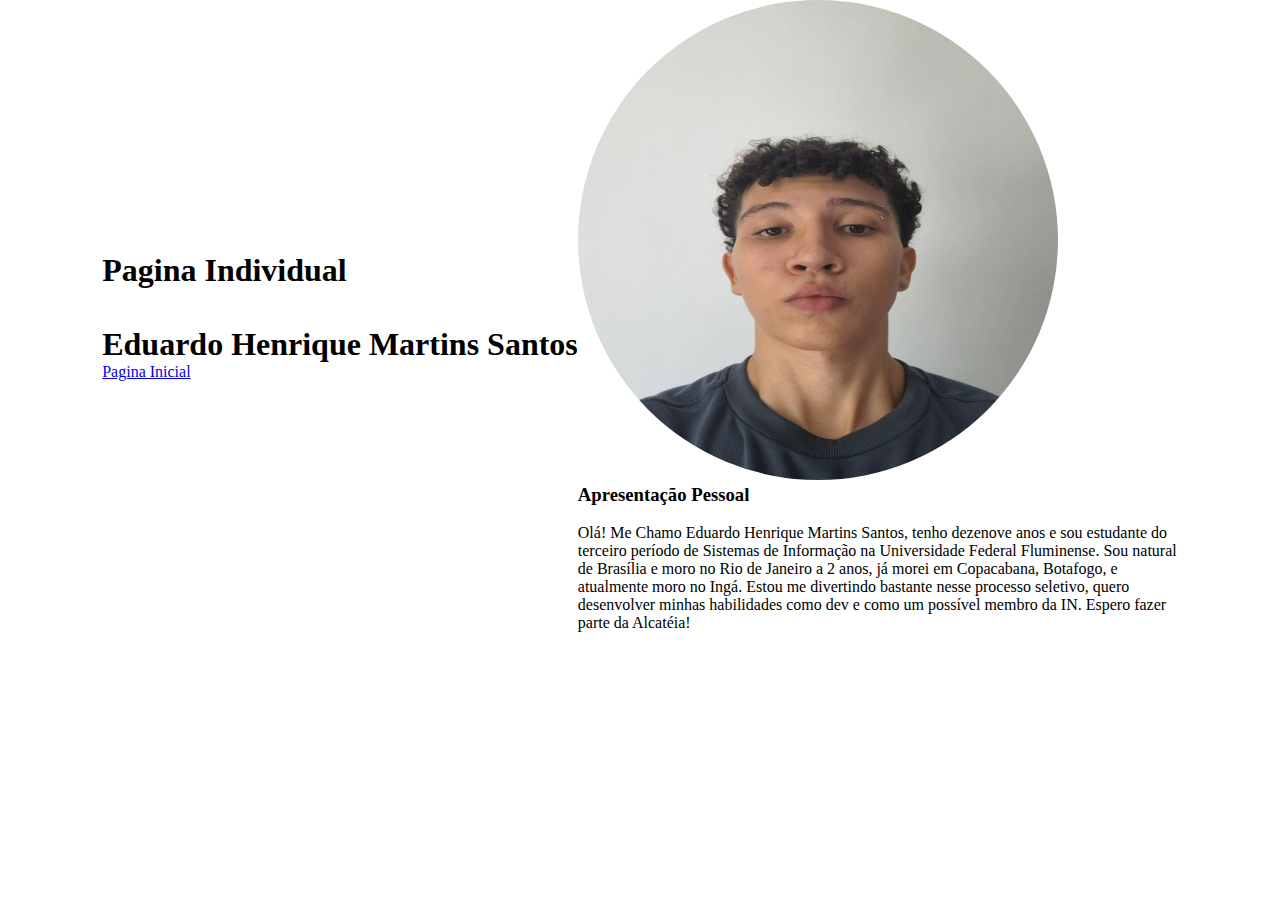
<file: index.html>
<!DOCTYPE html>
<html lang="en">
<head>
    <meta charset="UTF-8">
    <meta name="viewport" content="width=device-width, initial-scale=1.0">
    <title>Pagina Eduardo</title>
    <link href="style.css" rel="stylesheet">
</head>     


<body>
    <header>
        <div id ="hi1"><h1>Pagina Individual<br><br>Eduardo Henrique Martins Santos</h1></div>
        <div id="hi2"><a href="home.html">Pagina Inicial</a></div>
    </header>

    <div class="apresentacao">
        <div><img src="/assets/WhatsApp Image 2026-01-28 at 15.01.15.jpeg"></div>       
        <div style="max-width: 75ch;">
            <h3>Apresentação Pessoal</h3><br>
            <p>
                Olá! Me Chamo Eduardo Henrique Martins Santos, tenho dezenove anos e sou estudante do terceiro período de Sistemas de Informação na Universidade Federal Fluminense. 
                Sou natural de Brasília e moro no Rio de Janeiro a 2 anos, já morei em Copacabana, Botafogo, e atualmente moro no Ingá. Estou me divertindo bastante nesse processo seletivo, quero desenvolver minhas habilidades como dev e como um possível membro da IN. Espero fazer parte da Alcatéia!
            </p>
        </div>        
    </div>

    <div class="listas">

    </div>

    <div class="feedback">

    </div>

    <footer>

    </footer>
</body>
</file>
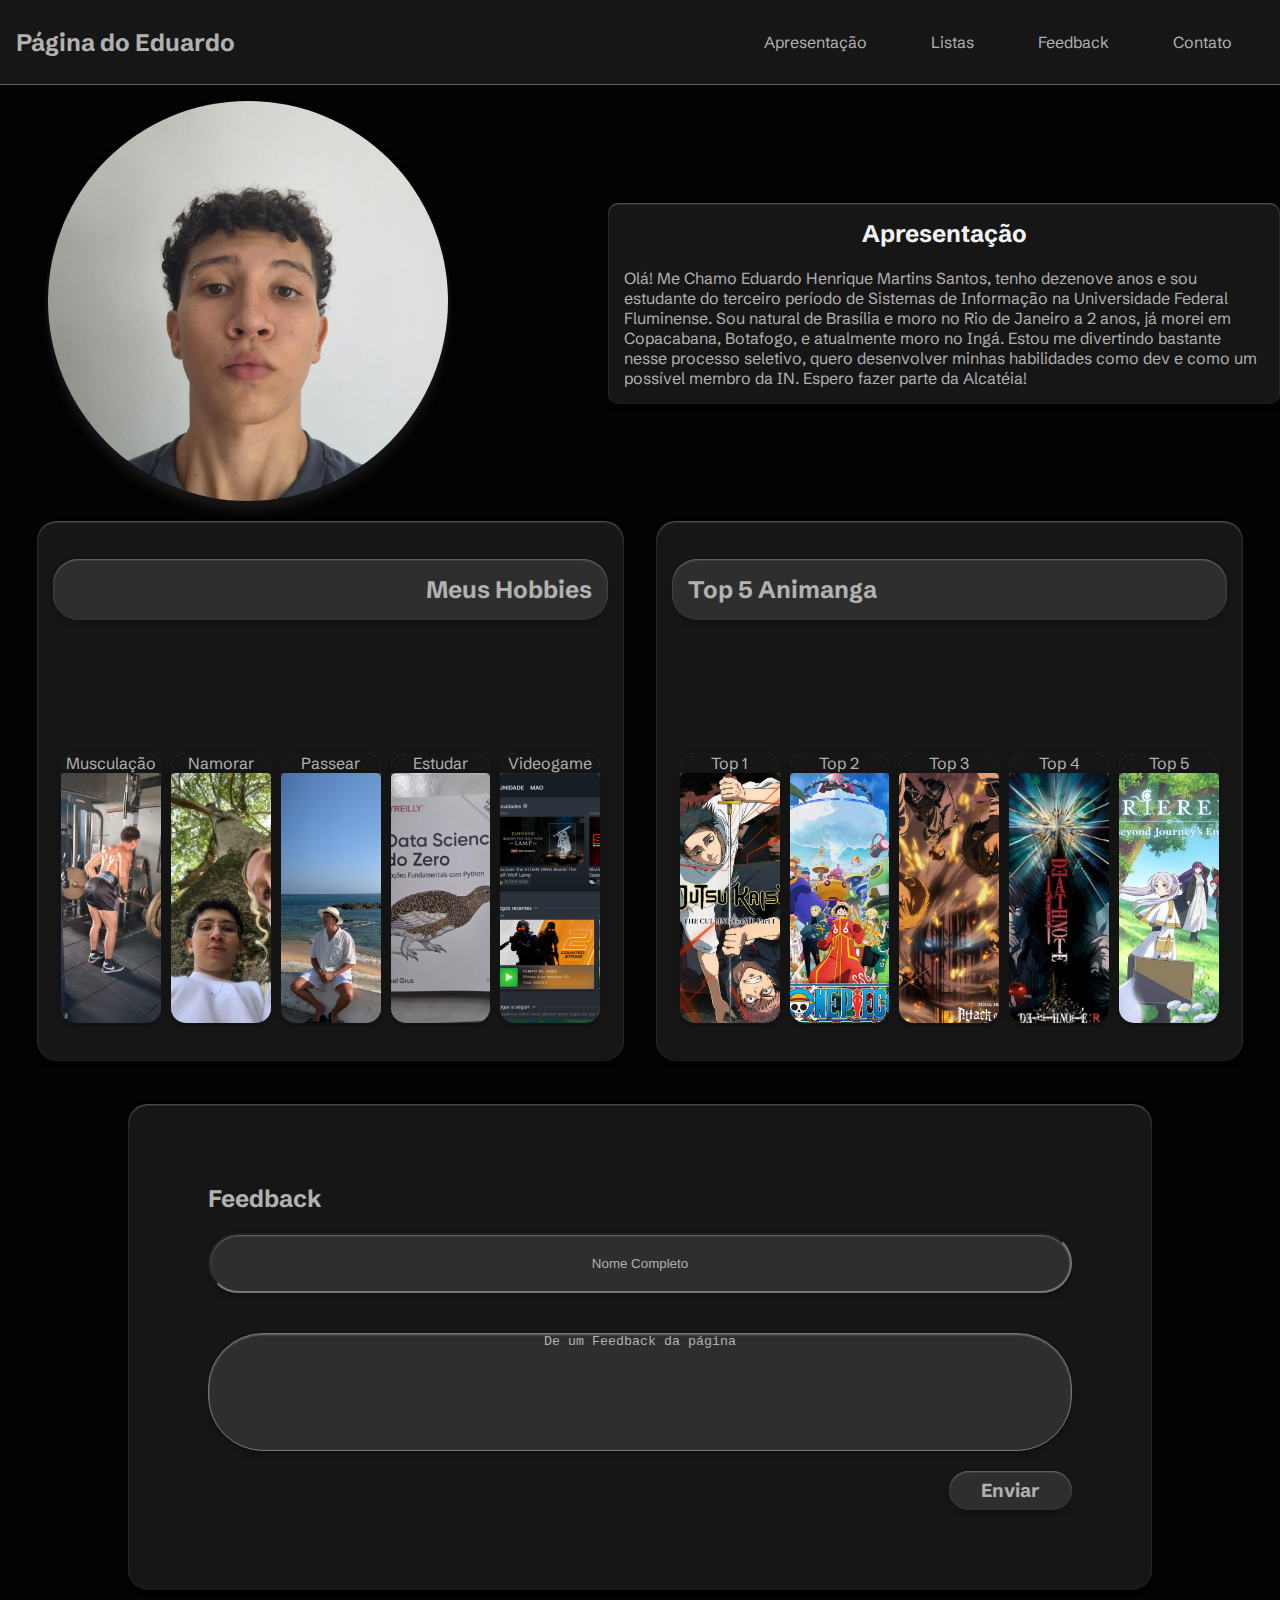
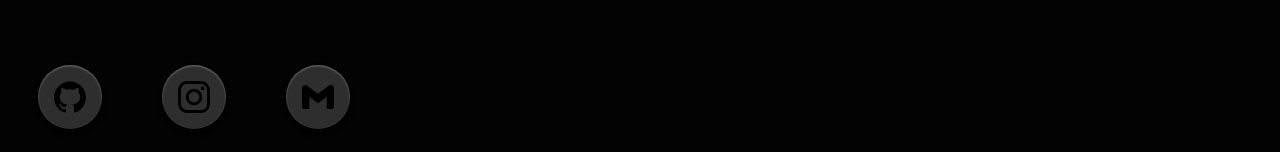
<file: pagina_individual/index.html>
<!DOCTYPE html>
<html lang="en">
<head>
    <meta charset="UTF-8">
    <meta name="viewport" content="width=device-width, initial-scale=1.0">
    <title>Document</title>
    <link rel="preconnect" href="https://fonts.googleapis.com">
    <link rel="preconnect" href="https://fonts.gstatic.com" crossorigin>
    <link href="https://fonts.googleapis.com/css2?family=SN+Pro:ital,wght@0,200..900;1,200..900&family=Schibsted+Grotesk:ital,wght@0,400..900;1,400..900&display=swap" rel="stylesheet">
</head>
<link href="style.css" rel="stylesheet">
<link href="cores.css" rel="stylesheet">

<body>
    <nav>
    <input style="display: none;" type="checkbox" id="toggle">
   
        <div class="anchor-container">
            
            <div class="title"><h2>Página do Eduardo</h2></div>

             <label for="toggle" class="abrir">
                <svg xmlns="http://www.w3.org/2000/svg" height="40px" viewBox="0 -960 960 960" width="40px" fill="#c9c9c9"><path d="M165.13-254.62q-10.68 0-17.9-7.26-7.23-7.26-7.23-18t7.23-17.86q7.22-7.13 17.9-7.13h629.74q10.68 0 17.9 7.26 7.23 7.26 7.23 18t-7.23 17.87q-7.22 7.12-17.9 7.12H165.13Zm0-200.25q-10.68 0-17.9-7.27-7.23-7.26-7.23-17.99 0-10.74 7.23-17.87 7.22-7.13 17.9-7.13h629.74q10.68 0 17.9 7.27 7.23 7.26 7.23 17.99 0 10.74-7.23 17.87-7.22 7.13-17.9 7.13H165.13Zm0-200.26q-10.68 0-17.9-7.26-7.23-7.26-7.23-18t7.23-17.87q7.22-7.12 17.9-7.12h629.74q10.68 0 17.9 7.26 7.23 7.26 7.23 18t-7.23 17.86q-7.22 7.13-17.9 7.13H165.13Z"/></svg>
            </label>

            <label for="toggle" class="fechar">
                <svg xmlns="http://www.w3.org/2000/svg" height="40px" viewBox="0 -960 960 960" width="40px" fill="#c9c9c9"><path d="m480-444.62-209.69 209.7q-7.23 7.23-17.5 7.42-10.27.19-17.89-7.42-7.61-7.62-7.61-17.7 0-10.07 7.61-17.69L444.62-480l-209.7-209.69q-7.23-7.23-7.42-17.5-.19-10.27 7.42-17.89 7.62-7.61 17.7-7.61 10.07 0 17.69 7.61L480-515.38l209.69-209.7q7.23-7.23 17.5-7.42 10.27-.19 17.89 7.42 7.61 7.62 7.61 17.7 0 10.07-7.61 17.69L515.38-480l209.7 209.69q7.23 7.23 7.42 17.5.19 10.27-7.42 17.89-7.62 7.61-17.7 7.61-10.07 0-17.69-7.61L480-444.62Z"/></svg>
            </label>
        
            <div class="menu">
                <a href="#apresentacao" class="link">Apresentação</a>
                <a href="#listas" class="link">Listas</a>
                <a href="#feedback" class="link">Feedback</a>
                <a href="#footer" class="link">Contato</a>
            </div>
        </div>
    </nav>

    <section class="apresentacao" id="apresentacao">
        <div>
            <img src="/assets/eu.jpeg">
        </div>
        <div class="ola">
            <h2>Apresentação</h2><br>
            <p>Olá! Me Chamo Eduardo Henrique Martins Santos, tenho dezenove anos e sou estudante do terceiro período de Sistemas de Informação na Universidade Federal Fluminense. 
            Sou natural de Brasília e moro no Rio de Janeiro a 2 anos, já morei em Copacabana, Botafogo, e atualmente moro no Ingá. Estou me divertindo bastante nesse processo seletivo, quero desenvolver minhas habilidades como dev e como um possível membro da IN. Espero fazer parte da Alcatéia!</p>
        </div>
    </section>

    <div class="container" id="listas">
        <div class="c1">
            <h2>Meus Hobbies</h2>
            <div class="item"><p>Musculação</p>
                <img src="/assets/WhatsApp Image 2026-01-30 at 12.20.10.jpeg">
            </div>
            <div class="item"><p>Namorar</p>
                <img src="/assets/WhatsApp Image 2026-01-30 at 12.29.34.jpeg" alt="">
            </div>
            <div class="item">
                <p>Passear</p>
                <img src="/assets/WhatsApp Image 2026-01-30 at 12.26.23.jpeg" alt="">
            </div>
            <div class="item">
                <p>Estudar</p>
                <img src="/assets/estudar.jpeg" alt="">
            </div>
            <div class="item">
                <p>Videogame</p>
                <img src="/assets/Captura de tela 2026-01-30 124302.png" alt="">
            </div>
        </div>
        <div class="c2">
            <h2>Top 5 Animanga</h2>
            <div class="item"><p>Top 1</p>
                <img src="/assets/Captura de tela 2026-01-29 221458.png">
            </div>
            <div class="item"><p>Top 2</p>
                <img src="/assets/Captura de tela 2026-01-29 233530.png">
            </div>
            <div class="item"><p>Top 3 </p>
                <img src="/assets/Captura de tela 2026-01-29 234244.png">
            </div>
            <div class="item"><p>Top 4</p>
                <img src="/assets/Captura de tela 2026-01-29 233940.png">
            </div>
            <div class="item"><p>Top 5</p>
                <img src="/assets/Captura de tela 2026-01-29 233825.png">
            </div>

        </div>
    </div>
    
    <div class="feedback" id="feedback">
        <form>
            <h2>Feedback</h2><br>
            <input placeholder="Nome Completo" type="password" name="Nome"> <br><br>
            <textarea placeholder="De um Feedback da página" ></textarea><br>
            <h3 class="enviar">Enviar</h3>
        </form>
    </div>

    <div class="footer" id="footer">
        <a rede-social="GitHub" style="--cor-rede: rgb(8, 8, 65);" href="https://github.com/Kikes1202">
            <svg role="img" viewBox="0 0 24 24" xmlns="http://www.w3.org/2000/svg"><title>GitHub</title><path d="M12 .297c-6.63 0-12 5.373-12 12 0 5.303 3.438 9.8 8.205 11.385.6.113.82-.258.82-.577 0-.285-.01-1.04-.015-2.04-3.338.724-4.042-1.61-4.042-1.61C4.422 18.07 3.633 17.7 3.633 17.7c-1.087-.744.084-.729.084-.729 1.205.084 1.838 1.236 1.838 1.236 1.07 1.835 2.809 1.305 3.495.998.108-.776.417-1.305.76-1.605-2.665-.3-5.466-1.332-5.466-5.93 0-1.31.465-2.38 1.235-3.22-.135-.303-.54-1.523.105-3.176 0 0 1.005-.322 3.3 1.23.96-.267 1.98-.399 3-.405 1.02.006 2.04.138 3 .405 2.28-1.552 3.285-1.23 3.285-1.23.645 1.653.24 2.873.12 3.176.765.84 1.23 1.91 1.23 3.22 0 4.61-2.805 5.625-5.475 5.92.42.36.81 1.096.81 2.22 0 1.606-.015 2.896-.015 3.286 0 .315.21.69.825.57C20.565 22.092 24 17.592 24 12.297c0-6.627-5.373-12-12-12"/></svg>
        </a><br>
        <a rede-social="Instagram" style="--cor-rede: #ff489b;" href="https://www.instagram.com/kike._santoss/">
            <svg role="img" viewBox="0 0 24 24" xmlns="http://www.w3.org/2000/svg"><title>Instagram</title><path d="M7.0301.084c-1.2768.0602-2.1487.264-2.911.5634-.7888.3075-1.4575.72-2.1228 1.3877-.6652.6677-1.075 1.3368-1.3802 2.127-.2954.7638-.4956 1.6365-.552 2.914-.0564 1.2775-.0689 1.6882-.0626 4.947.0062 3.2586.0206 3.6671.0825 4.9473.061 1.2765.264 2.1482.5635 2.9107.308.7889.72 1.4573 1.388 2.1228.6679.6655 1.3365 1.0743 2.1285 1.38.7632.295 1.6361.4961 2.9134.552 1.2773.056 1.6884.069 4.9462.0627 3.2578-.0062 3.668-.0207 4.9478-.0814 1.28-.0607 2.147-.2652 2.9098-.5633.7889-.3086 1.4578-.72 2.1228-1.3881.665-.6682 1.0745-1.3378 1.3795-2.1284.2957-.7632.4966-1.636.552-2.9124.056-1.2809.0692-1.6898.063-4.948-.0063-3.2583-.021-3.6668-.0817-4.9465-.0607-1.2797-.264-2.1487-.5633-2.9117-.3084-.7889-.72-1.4568-1.3876-2.1228C21.2982 1.33 20.628.9208 19.8378.6165 19.074.321 18.2017.1197 16.9244.0645 15.6471.0093 15.236-.005 11.977.0014 8.718.0076 8.31.0215 7.0301.0839m.1402 21.6932c-1.17-.0509-1.8053-.2453-2.2287-.408-.5606-.216-.96-.4771-1.3819-.895-.422-.4178-.6811-.8186-.9-1.378-.1644-.4234-.3624-1.058-.4171-2.228-.0595-1.2645-.072-1.6442-.079-4.848-.007-3.2037.0053-3.583.0607-4.848.05-1.169.2456-1.805.408-2.2282.216-.5613.4762-.96.895-1.3816.4188-.4217.8184-.6814 1.3783-.9003.423-.1651 1.0575-.3614 2.227-.4171 1.2655-.06 1.6447-.072 4.848-.079 3.2033-.007 3.5835.005 4.8495.0608 1.169.0508 1.8053.2445 2.228.408.5608.216.96.4754 1.3816.895.4217.4194.6816.8176.9005 1.3787.1653.4217.3617 1.056.4169 2.2263.0602 1.2655.0739 1.645.0796 4.848.0058 3.203-.0055 3.5834-.061 4.848-.051 1.17-.245 1.8055-.408 2.2294-.216.5604-.4763.96-.8954 1.3814-.419.4215-.8181.6811-1.3783.9-.4224.1649-1.0577.3617-2.2262.4174-1.2656.0595-1.6448.072-4.8493.079-3.2045.007-3.5825-.006-4.848-.0608M16.953 5.5864A1.44 1.44 0 1 0 18.39 4.144a1.44 1.44 0 0 0-1.437 1.4424M5.8385 12.012c.0067 3.4032 2.7706 6.1557 6.173 6.1493 3.4026-.0065 6.157-2.7701 6.1506-6.1733-.0065-3.4032-2.771-6.1565-6.174-6.1498-3.403.0067-6.156 2.771-6.1496 6.1738M8 12.0077a4 4 0 1 1 4.008 3.9921A3.9996 3.9996 0 0 1 8 12.0077"/></svg>
        </a><br>
        <a rede-social="Gmail" style="--cor-rede: rgb(168, 31, 31);" href="https://gmail.com/">
            <svg role="img" viewBox="0 0 24 24" xmlns="http://www.w3.org/2000/svg"><title>Gmail</title><path d="M24 5.457v13.909c0 .904-.732 1.636-1.636 1.636h-3.819V11.73L12 16.64l-6.545-4.91v9.273H1.636A1.636 1.636 0 0 1 0 19.366V5.457c0-2.023 2.309-3.178 3.927-1.964L5.455 4.64 12 9.548l6.545-4.91 1.528-1.145C21.69 2.28 24 3.434 24 5.457z"/></svg>
        </a><br>
    </div>

</body>
</html>
</file>
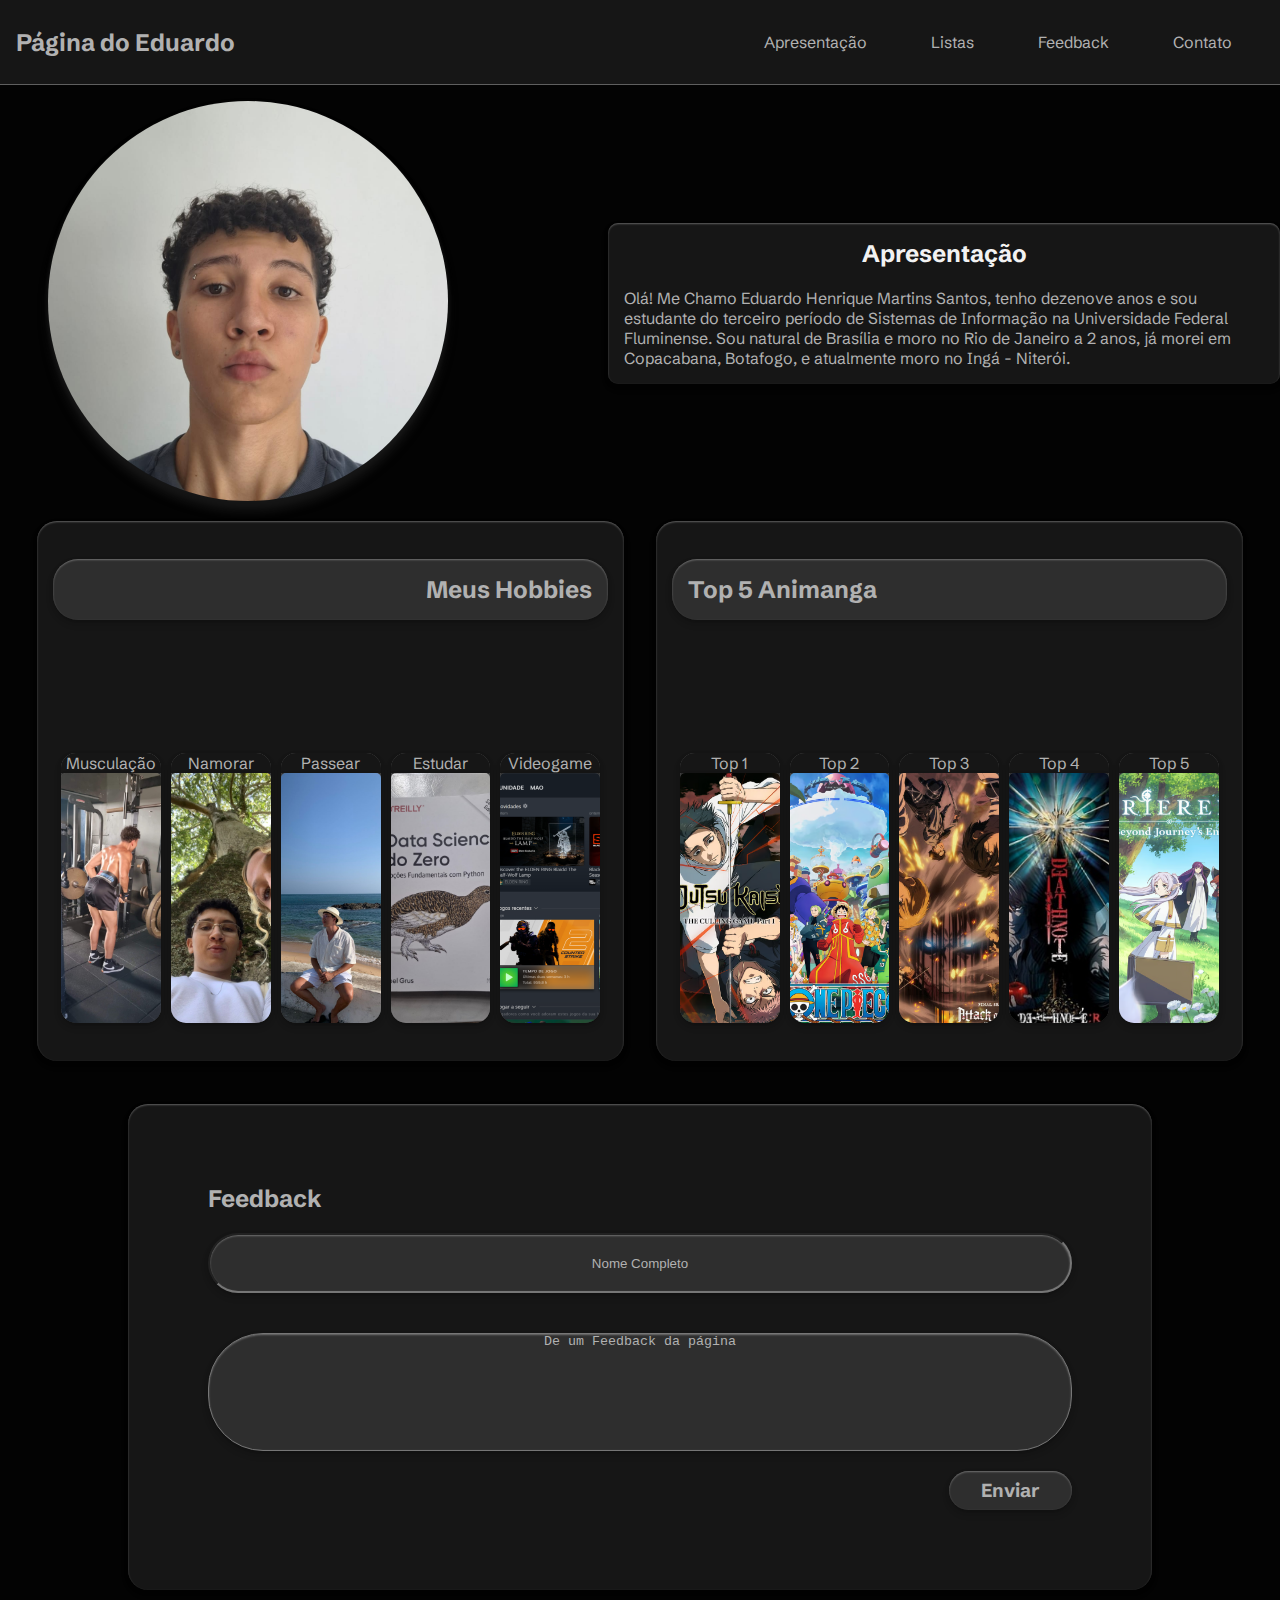
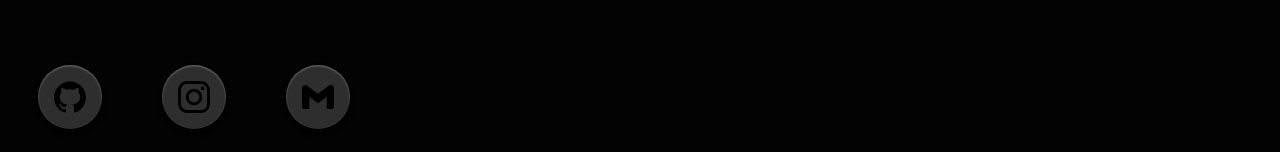
<file: teste flex/index.html>
<!DOCTYPE html>
<html lang="en">
<head>
    <meta charset="UTF-8">
    <meta name="viewport" content="width=device-width, initial-scale=1.0">
    <title>Document</title>
    <link rel="preconnect" href="https://fonts.googleapis.com">
    <link rel="preconnect" href="https://fonts.gstatic.com" crossorigin>
    <link href="https://fonts.googleapis.com/css2?family=SN+Pro:ital,wght@0,200..900;1,200..900&family=Schibsted+Grotesk:ital,wght@0,400..900;1,400..900&display=swap" rel="stylesheet">
</head>
<link href="style.css" rel="stylesheet">
<link href="cores.css" rel="stylesheet">

<body>
    <nav>
    <input style="display: none;" type="checkbox" id="toggle">
   
        <div class="anchor-container">
            
            <div class="title"><h2>Página do Eduardo</h2></div>

             <label for="toggle" class="abrir">
                <svg xmlns="http://www.w3.org/2000/svg" height="40px" viewBox="0 -960 960 960" width="40px" fill="#c9c9c9"><path d="M165.13-254.62q-10.68 0-17.9-7.26-7.23-7.26-7.23-18t7.23-17.86q7.22-7.13 17.9-7.13h629.74q10.68 0 17.9 7.26 7.23 7.26 7.23 18t-7.23 17.87q-7.22 7.12-17.9 7.12H165.13Zm0-200.25q-10.68 0-17.9-7.27-7.23-7.26-7.23-17.99 0-10.74 7.23-17.87 7.22-7.13 17.9-7.13h629.74q10.68 0 17.9 7.27 7.23 7.26 7.23 17.99 0 10.74-7.23 17.87-7.22 7.13-17.9 7.13H165.13Zm0-200.26q-10.68 0-17.9-7.26-7.23-7.26-7.23-18t7.23-17.87q7.22-7.12 17.9-7.12h629.74q10.68 0 17.9 7.26 7.23 7.26 7.23 18t-7.23 17.86q-7.22 7.13-17.9 7.13H165.13Z"/></svg>
            </label>

            <label for="toggle" class="fechar">
                <svg xmlns="http://www.w3.org/2000/svg" height="40px" viewBox="0 -960 960 960" width="40px" fill="#c9c9c9"><path d="m480-444.62-209.69 209.7q-7.23 7.23-17.5 7.42-10.27.19-17.89-7.42-7.61-7.62-7.61-17.7 0-10.07 7.61-17.69L444.62-480l-209.7-209.69q-7.23-7.23-7.42-17.5-.19-10.27 7.42-17.89 7.62-7.61 17.7-7.61 10.07 0 17.69 7.61L480-515.38l209.69-209.7q7.23-7.23 17.5-7.42 10.27-.19 17.89 7.42 7.61 7.62 7.61 17.7 0 10.07-7.61 17.69L515.38-480l209.7 209.69q7.23 7.23 7.42 17.5.19 10.27-7.42 17.89-7.62 7.61-17.7 7.61-10.07 0-17.69-7.61L480-444.62Z"/></svg>
            </label>
        
            <div class="menu">
                <a class="link">Apresentação</a>
                <a class="link">Listas</a>
                <a class="link">Feedback</a>
                <a class="link">Contato</a>
            </div>
        </div>
    </nav>

    <section class="apresentacao">
        <div>
            <img src="/assets/eu.jpeg">
        </div>
        <div class="ola">
            <h2>Apresentação</h2><br>
            <p>Olá! Me Chamo Eduardo Henrique Martins Santos, tenho dezenove anos e sou estudante do terceiro período de Sistemas de Informação na Universidade Federal Fluminense. 
                Sou natural de Brasília e moro no Rio de Janeiro a 2 anos, já morei em Copacabana, Botafogo, e atualmente moro no Ingá - Niterói.</p>
        </div>
    </section>

    <div class="container">
        <div class="c1">
            <h2>Meus Hobbies</h2>
            <div class="item"><p>Musculação</p>
                <img src="/assets/WhatsApp Image 2026-01-30 at 12.20.10.jpeg">
            </div>
            <div class="item"><p>Namorar</p>
                <img src="/assets/WhatsApp Image 2026-01-30 at 12.29.34.jpeg" alt="">
            </div>
            <div class="item">
                <p>Passear</p>
                <img src="/assets/WhatsApp Image 2026-01-30 at 12.26.23.jpeg" alt="">
            </div>
            <div class="item">
                <p>Estudar</p>
                <img src="/assets/estudar.jpeg" alt="">
            </div>
            <div class="item">
                <p>Videogame</p>
                <img src="/assets/Captura de tela 2026-01-30 124302.png" alt="">
            </div>
        </div>
        <div class="c2">
            <h2>Top 5 Animanga</h2>
            <div class="item"><p>Top 1</p>
                <img src="/assets/Captura de tela 2026-01-29 221458.png">
            </div>
            <div class="item"><p>Top 2</p>
                <img src="/assets/Captura de tela 2026-01-29 233530.png">
            </div>
            <div class="item"><p>Top 3 </p>
                <img src="/assets/Captura de tela 2026-01-29 234244.png">
            </div>
            <div class="item"><p>Top 4</p>
                <img src="/assets/Captura de tela 2026-01-29 233940.png">
            </div>
            <div class="item"><p>Top 5</p>
                <img src="/assets/Captura de tela 2026-01-29 233825.png">
            </div>

        </div>
    </div>
    
    <div class="feedback">
        <form>
            <h2>Feedback</h2><br>
            <input placeholder="Nome Completo" type="password" name="Nome"> <br><br>
            <textarea placeholder="De um Feedback da página" ></textarea><br>
            <h3 class="enviar">Enviar</h3>
        </form>
    </div>

    <div class="footer">
        <a rede-social="GitHub" style="--cor-rede: rgb(8, 8, 65);" href="https://github.com/Kikes1202">
            <svg role="img" viewBox="0 0 24 24" xmlns="http://www.w3.org/2000/svg"><title>GitHub</title><path d="M12 .297c-6.63 0-12 5.373-12 12 0 5.303 3.438 9.8 8.205 11.385.6.113.82-.258.82-.577 0-.285-.01-1.04-.015-2.04-3.338.724-4.042-1.61-4.042-1.61C4.422 18.07 3.633 17.7 3.633 17.7c-1.087-.744.084-.729.084-.729 1.205.084 1.838 1.236 1.838 1.236 1.07 1.835 2.809 1.305 3.495.998.108-.776.417-1.305.76-1.605-2.665-.3-5.466-1.332-5.466-5.93 0-1.31.465-2.38 1.235-3.22-.135-.303-.54-1.523.105-3.176 0 0 1.005-.322 3.3 1.23.96-.267 1.98-.399 3-.405 1.02.006 2.04.138 3 .405 2.28-1.552 3.285-1.23 3.285-1.23.645 1.653.24 2.873.12 3.176.765.84 1.23 1.91 1.23 3.22 0 4.61-2.805 5.625-5.475 5.92.42.36.81 1.096.81 2.22 0 1.606-.015 2.896-.015 3.286 0 .315.21.69.825.57C20.565 22.092 24 17.592 24 12.297c0-6.627-5.373-12-12-12"/></svg>
        </a><br>
        <a rede-social="Instagram" style="--cor-rede: #ff489b;" href="https://www.instagram.com/kike._santoss/">
            <svg role="img" viewBox="0 0 24 24" xmlns="http://www.w3.org/2000/svg"><title>Instagram</title><path d="M7.0301.084c-1.2768.0602-2.1487.264-2.911.5634-.7888.3075-1.4575.72-2.1228 1.3877-.6652.6677-1.075 1.3368-1.3802 2.127-.2954.7638-.4956 1.6365-.552 2.914-.0564 1.2775-.0689 1.6882-.0626 4.947.0062 3.2586.0206 3.6671.0825 4.9473.061 1.2765.264 2.1482.5635 2.9107.308.7889.72 1.4573 1.388 2.1228.6679.6655 1.3365 1.0743 2.1285 1.38.7632.295 1.6361.4961 2.9134.552 1.2773.056 1.6884.069 4.9462.0627 3.2578-.0062 3.668-.0207 4.9478-.0814 1.28-.0607 2.147-.2652 2.9098-.5633.7889-.3086 1.4578-.72 2.1228-1.3881.665-.6682 1.0745-1.3378 1.3795-2.1284.2957-.7632.4966-1.636.552-2.9124.056-1.2809.0692-1.6898.063-4.948-.0063-3.2583-.021-3.6668-.0817-4.9465-.0607-1.2797-.264-2.1487-.5633-2.9117-.3084-.7889-.72-1.4568-1.3876-2.1228C21.2982 1.33 20.628.9208 19.8378.6165 19.074.321 18.2017.1197 16.9244.0645 15.6471.0093 15.236-.005 11.977.0014 8.718.0076 8.31.0215 7.0301.0839m.1402 21.6932c-1.17-.0509-1.8053-.2453-2.2287-.408-.5606-.216-.96-.4771-1.3819-.895-.422-.4178-.6811-.8186-.9-1.378-.1644-.4234-.3624-1.058-.4171-2.228-.0595-1.2645-.072-1.6442-.079-4.848-.007-3.2037.0053-3.583.0607-4.848.05-1.169.2456-1.805.408-2.2282.216-.5613.4762-.96.895-1.3816.4188-.4217.8184-.6814 1.3783-.9003.423-.1651 1.0575-.3614 2.227-.4171 1.2655-.06 1.6447-.072 4.848-.079 3.2033-.007 3.5835.005 4.8495.0608 1.169.0508 1.8053.2445 2.228.408.5608.216.96.4754 1.3816.895.4217.4194.6816.8176.9005 1.3787.1653.4217.3617 1.056.4169 2.2263.0602 1.2655.0739 1.645.0796 4.848.0058 3.203-.0055 3.5834-.061 4.848-.051 1.17-.245 1.8055-.408 2.2294-.216.5604-.4763.96-.8954 1.3814-.419.4215-.8181.6811-1.3783.9-.4224.1649-1.0577.3617-2.2262.4174-1.2656.0595-1.6448.072-4.8493.079-3.2045.007-3.5825-.006-4.848-.0608M16.953 5.5864A1.44 1.44 0 1 0 18.39 4.144a1.44 1.44 0 0 0-1.437 1.4424M5.8385 12.012c.0067 3.4032 2.7706 6.1557 6.173 6.1493 3.4026-.0065 6.157-2.7701 6.1506-6.1733-.0065-3.4032-2.771-6.1565-6.174-6.1498-3.403.0067-6.156 2.771-6.1496 6.1738M8 12.0077a4 4 0 1 1 4.008 3.9921A3.9996 3.9996 0 0 1 8 12.0077"/></svg>
        </a><br>
        <a rede-social="Gmail" style="--cor-rede: rgb(168, 31, 31);" href="https://gmail.com/">
            <svg role="img" viewBox="0 0 24 24" xmlns="http://www.w3.org/2000/svg"><title>Gmail</title><path d="M24 5.457v13.909c0 .904-.732 1.636-1.636 1.636h-3.819V11.73L12 16.64l-6.545-4.91v9.273H1.636A1.636 1.636 0 0 1 0 19.366V5.457c0-2.023 2.309-3.178 3.927-1.964L5.455 4.64 12 9.548l6.545-4.91 1.528-1.145C21.69 2.28 24 3.434 24 5.457z"/></svg>
        </a><br>
    </div>

</body>
</html>
</file>
<file: style.css>
*{
    margin: 0;
    padding: 0;
    box-sizing: border-box;
}

body{
    display: flex;
    flex-wrap: nowrap;
    align-items: center;
    justify-content: center;
    
    
}

.apresentacao img{
    object-fit: fill;
    border-radius: 50%;
    width: 30em;
    height: 30em;
}

@media(max-width: 450px){
    body{
        display: flex;
        flex-wrap: wrap;
        flex-grow: 1;
        flex-direction: row;
        align-items: center;
        justify-content: center;
    }

    .apresentacao img{
    object-fit: fill;
    border-radius: 50%;
    width: 10em;
    height: 10em;
}
}
</file>
<file: pagina_individual/style.css>
:root{
    /*cores*/
    --primaria: ;
    --pf-escuro: oklch(14.958% 0.00002 271.152 / 0.66);
    --pf: oklch(0.2 0 264);
    --pf-claro: oklch(0.3 0 264);

    /*cores de texto */
    --texto: oklch(0.96 0 264);
    --texto-dim: oklch(0.76 0 264);
    
    /* Sombra */
    

    --sombra-m: inset 0 1px 2px #ffffff50, 0 2px 4px #00000030, 0 4px 8px #00000015;
}




::-webkit-scrollbar {
  width: 0;
  height: 0;
}

body {
    font-family: "Schibsted Grotesk", sans-serif;
    font-optical-sizing: auto;
    font-weight: 400; 
    font-style: normal;
    
}


@media(max-width: 800px){
    
    /*     nav{
        position: fixed;
        top:0;
        right:0;
        width: min(15rem,100%);
        height: auto;
        z-index: 10;
        border-left: solid 1px #ffffff19;
        display: flex;
        justify-content: space-between  ;
    } */
  
    *{
        margin: 0;
        padding: 0;
        box-sizing: border-box;
        overflow-x: hidden;
    }


    html, body {
  max-width: 100%;
  overflow-x: hidden;
}


    body{
    display: flex;
    flex-direction: column;
    height: auto;
    overflow-x: hidden;
    background-color: oklch(0.1 0 264); 
    }


    
nav{
    height: 5rem;
    width: auto;
    box-shadow: var(--sombra-m);
}

nav .fechar{
    display: none;
}

nav .abrir{
    padding-right: 1rem;
}

.titulo{
    font-size: 1rem;
    color: var(--texto-dim);
    margin-right: auto;
}


nav .title{
    padding-left: 1rem;
    color: var(--texto-dim);
    margin-right: auto;
}


#toggle{
    display: none;
}


nav .link, nav .fechar{
    display: none;
}

#toggle:checked ~ .anchor-container{
    align-items: flex-start;
}

#toggle:checked ~ .anchor-container .link{
    display: block;
}

#toggle:checked ~ .anchor-container .fechar{
    display: block;
}

#toggle:checked ~.anchor-container .abrir{
    display: none;
}



nav a{
    display: flex;
    text-decoration: none;
    color: var(--texto-dim);
    padding: 1em 2em;
}

nav .anchor-container{
    background-color: var(--pf);
    border: solid 1px #ffffff50;
    width: inherit;
    height: inherit;
    display: flex;
    justify-content: flex-start  ;
    align-items: center;
}

nav .menu{
    z-index: 10;
    position: absolute;
    top: 5rem;
    right: 0;
    width: 12rem;
    display: flex;
    flex-direction: column;
    background-color: var(--pf);
    border-left: solid 1px #ffffff50;

}




    .apresentacao{
    display: flex;
    flex-direction: column;
    flex-wrap: wrap;
    height: auto;
    align-items: center;
    justify-content: center;
    width: 100vw;
    padding: 1rem;
    gap: 1rem;
    

}

.apresentacao img{
    height: 20rem;
    width: 20rem;
    border-radius: 50%;
    object-fit: cover;
    flex-shrink: 0;
}

.apresentacao p{
    padding: 1rem;
}

.apresentacao h2{
    padding: 0.5rem;
}

.ola{
    text-align: center;
    color: var(--texto-dim);
    background-color: var(--pf);
    border-radius: 10px;
    box-shadow: var(--sombra-m);
}

.container{
    width: 100vw;
    height: auto;
    display: flex;
    flex-direction: column;
    gap: 1rem;
    padding: 1rem;
}

.c1, .c2{
    background-color: var(--pf);
    width: auto;
    height: auto;
    display: flex;
    flex-direction: row;
    justify-content: space-evenly;
    align-items: flex-start;
    flex-wrap: wrap;
    box-shadow: var(--sombra-m);
    border-radius: 20px;
    padding: 1rem;
    gap: 0.7rem;

}


.item{
    height: 12rem;
    width: 7rem;
    color: var(--texto-dim);
    text-align: center;
    overflow: hidden;
    border-radius: 15px ;

    
}

.c1 h2, .c2 h2{
    width: 100%;
    color: var(--texto-dim);
    padding: 1rem;

}

.item img{
    object-fit: cover;
    border-radius: 15px;
    width: 100%;
    height: 100%;
    overflow: hidden;
}


.feedback{
    height: auto;
    display: flex;
    flex-direction: column;
    align-items: center;
    justify-content: center;
    background-color: var(--pf);
    border-radius: 20px;
    box-shadow: var(--sombra-m);
    margin: 1rem;


}

.feedback form{
    display: flex;
    justify-content: center;
    flex-direction: column;
    padding: 2rem;
    width: 100%;
}

.feedback h2{
    color: var(--texto-dim);

}

::placeholder{
    color: var(--texto-dim);
}

.feedback input{
    width: 100%;
    height: 30%;
    background-color: var(--pf-claro);
    border-radius: 30px;
    box-shadow: var(--sombra-m);
    text-align: center;
    color: var(--texto);

}

.feedback textarea{
    width: 100%;
    height: 60%;
    background-color: var(--pf-claro);
    border-radius: 55px;
    box-shadow: var(--sombra-m);
    text-align: center;
    display: flex;
    justify-content: center;
    align-items: center;
    resize: none;
    color: var(--texto);

}

.feedback .enviar{
    align-self: flex-end;
    color: var(--texto-dim);
    background-color: var(--pf-claro);
    border-radius: 25px;
    padding-left: 2rem;
    padding-right: 2rem;
    padding-bottom: 0.5rem;
    padding-top: 0.5rem;
    box-shadow: var(--sombra-m);
    transition: 300ms ease;

}

.feedback .enviar:hover{
    transform: scale(1.1);
}


.footer{
    height: auto;
    display: flex;
    flex-direction: row;
    justify-content: flex-start;
    align-items: flex-start;
    gap: 30px;
    margin-left: 3vw;
    padding-top: 1.5rem;
    padding-bottom: calc(1.5rem + env(safe-area-inset-bottom));

}

.footer svg{
    height: 32px;
    display: block;
        
}

.footer a{
    box-shadow: var(--sombra-m);
    background-color: var(--pf-claro);
    border-radius: 50%;
    padding: 1em;
    flex-shrink: 0;
    display: grid;
    place-items: center;
    position: relative;


}

.footer a svg{
    height: 32px;
    display: block;
}

.footer a::before{
    content: attr(rede-social);
    position: absolute;
    background-color: var(--cor-rede);
    color: var(--texto-dim);
    border-radius: 100px;
    padding: 0.5em 1em;
    text-decoration: none;
    box-shadow: 0 5px 10px rgba(0,0,0,0.05);
    transform: translateY(-60px);
    opacity: 0;
    transition: 300ms ease;
}

.footer a:hover{
    background-color: var(--cor-rede); 
}

.footer a::after{
    content: '';
    position: absolute;
    height: 0;
    width: 0;
    border-top: 8px solid var(--cor-rede);
    border-right: 8px solid transparent;
    border-left: 8px solid transparent;
    transform: translateY(0px);
    opacity: 0;
}

.footer a:hover::before{
    transform: translateY(-65px);
    opacity:1;
}
.footer a:hover::after{
    transform: translateY(-42px);
    opacity: 1;
}    

    
}




@media (min-width: 801px) and (max-width: 1003px){
    
    *{
        margin: 0;
        padding: 0;
        box-sizing: border-box;
        overflow-x: hidden;
    }



body{
    display: flex;
    flex-direction: column;
    height: auto;
    overflow-x: hidden;
    background-color: oklch(0.1 0 264);
}


nav{
    height: 5rem;
    background-color: var(--pf);
    width: auto;
    border-bottom: var(--pf-claro) 1px solid;
    box-shadow: var(--sombra-m);
}

 nav .abrir, nav .fechar{
        display: none;
    }


    .titulo{
        font-size: 1rem;
        color: var(--texto-dim);
    }

    nav .anchor-container{
        list-style: none;
        color: var(--texto-dim);
        display: flex;
        flex-direction: row;
        align-items: center;  
        padding: 1rem;
        width: 100vw;

    }

    nav .title{
        margin-right: auto;
    }

    nav a{
     text-decoration: none;
     color: var(--texto-dim);
     padding: 1em 2em;
    }

    nav .menu{
        display: flex;
        flex-direction: row;
    }
    

    nav a:hover{
        background-color:  oklch(76.039% 0.00009 271.152 / 0.35);
    
    }

.apresentacao{
    display: flex;
    flex-direction: column;
    flex-wrap: wrap;
    height: auto;
    align-items: center;
    justify-content: center;
    width: 100vw;
    margin-top: 1rem;
    padding: 1rem;
    gap: 1rem;
}

.apresentacao img{
    height: 20rem;
    width: 20rem;
    border-radius: 50%;
    object-fit: cover;
    flex-shrink: 0;
}

.apresentacao p{
    padding: 1rem;
}

.apresentacao h2{
    padding: 0.5rem;
}

.ola{
    text-align: center;
    color: var(--texto-dim);
    background-color: var(--pf);
    border-radius: 10px;
    box-shadow: var(--sombra-m);
}

.container{
    width: 100vw;
    height: auto;
    display: flex;
    flex-direction: column;
    gap: 1rem;
    padding: 1rem;
}

.c1, .c2{
    background-color: var(--pf);
    width: auto;
    height: auto;
    display: flex;
    flex-direction: row;
    justify-content: space-evenly;
    align-items: flex-start;
    flex-wrap: wrap;
    box-shadow: var(--sombra-m);
    border-radius: 20px;
    padding: 1rem;
    gap: 0.7rem;

}


.item{
    height: 12rem;
    width: 7rem;
    color: var(--texto-dim);
    text-align: center;
    overflow: hidden;
    border-radius: 15px ;

    
}

.c1 h2, .c2 h2{
    width: 100%;
    color: var(--texto-dim);
    padding: 1rem;

}

.item img{
    object-fit: cover;
    border-radius: 15px;
    width: 100%;
    height: 100%;
    overflow: hidden;
}


.feedback{
    height: auto;
    display: flex;
    flex-direction: column;
    align-items: center;
    justify-content: center;
    background-color: var(--pf);
    border-radius: 20px;
    box-shadow: var(--sombra-m);
    margin: 1rem;


}

.feedback form{
    display: flex;
    justify-content: center;
    flex-direction: column;
    padding: 2rem;
    width: 100%;
}

.feedback h2{
    color: var(--texto-dim);

}

::placeholder{
    color: var(--texto-dim);
}

.feedback input{
    width: 100%;
    height: 30%;
    background-color: var(--pf-claro);
    border-radius: 30px;
    box-shadow: var(--sombra-m);
    text-align: center;
    color: var(--texto);

}

.feedback textarea{
    width: 100%;
    height: 60%;
    background-color: var(--pf-claro);
    border-radius: 55px;
    box-shadow: var(--sombra-m);
    text-align: center;
    display: flex;
    justify-content: center;
    align-items: center;
    resize: none;
    color: var(--texto);

}

.feedback .enviar{
    align-self: flex-end;
    color: var(--texto-dim);
    background-color: var(--pf-claro);
    border-radius: 25px;
    padding-left: 2rem;
    padding-right: 2rem;
    padding-bottom: 0.5rem;
    padding-top: 0.5rem;
    box-shadow: var(--sombra-m);
    transition: 300ms ease;

}

.feedback .enviar:hover{
    transform: scale(1.1);
}


.footer{
    height: auto;
    display: flex;
    flex-direction: row;
    justify-content: flex-start;
    align-items: flex-start;
    gap: 30px;
    margin-left: 3vw;
    padding-top: 1.5rem;
}

.footer svg{
    height: 32px;
        
}

.footer a{
    box-shadow: var(--sombra-m);
    background-color: var(--pf-claro);
    border-radius: 50%;
    padding: 1em;
    flex-shrink: 0;
    display: grid;
    place-items: center;

}

.footer a svg{
    height: 32px;
}

.footer a::before{
    content: attr(rede-social);
    position: absolute;
    background-color: var(--cor-rede);
    color: var(--texto-dim);
    border-radius: 100px;
    padding: 0.5em 1em;
    text-decoration: none;
    box-shadow: 0 5px 10px rgba(0,0,0,0.05);
    transform: translateY(-60px);
    opacity: 0;
    transition: 300ms ease;
}

.footer a:hover{
    background-color: var(--cor-rede); 
}

.footer a::after{
    content: '';
    position: absolute;
    height: 0;
    width: 0;
    border-top: 8px solid var(--cor-rede);
    border-right: 8px solid transparent;
    border-left: 8px solid transparent;
    transform: translateY(0px);
    opacity: 0;
}

.footer a:hover::before{
    transform: translateY(-65px);
    opacity:1;
}
.footer a:hover::after{
    transform: translateY(-42px);
    opacity: 1;
}

}





@media(min-width: 1003px){

    *{
        margin: 0;
        padding: 0;
        box-sizing: border-box;
    }

    body{
        display: flex;
        flex-direction: column;
        overflow-x: hidden;
        overflow-y:auto;
        background-color: oklch(0.1 0 264);
    }

    nav{
        border-bottom: solid 1px #ffffff50;
        background-color: var(--pf);
        display: flex;
        width: 100vw;

    }

    nav .abrir, nav .fechar{
        display: none;
    }


    .titulo{
        font-size: 1rem;
        color: var(--texto-dim);
    }

    nav .anchor-container{
        list-style: none;
        color: var(--texto-dim);
        display: flex;
        flex-direction: row;
        align-items: center;  
        padding: 1rem;
        width: 100vw;

    }

    nav .title{
        margin-right: auto;
    }

    nav a{
     text-decoration: none;
     color: var(--texto-dim);
     padding: 1em 2em;
    }

    nav .menu{
        display: flex;
        flex-direction: row;
    }
    

    nav a:hover{
        background-color:  oklch(76.039% 0.00009 271.152 / 0.35);
    
    }

    .apresentacao{
        display: flex;
        flex-direction: row;
        justify-content: center;
        align-items: center;
        gap: 10rem;
        height: auto;
        color: oklch(0.96 0 264);
        padding-top: 1rem;
    }

    .ola{
        display: flex;
        align-items: center;
        flex-direction: column;
        height: auto;
        border-radius: 10px;
        padding: 1rem;
        box-shadow: inset 0 1px 2px #ffffff50, 0 2px 4px #00000030, 0 4px 8px #00000015;
        background-color: var(--pf);

    }

    .apresentacao img{
        border-radius: 50%;
        width: 25rem;
        height: 25rem;
        object-fit: cover;
        box-shadow: 0 10px 10px var(--pf), 0 2px 4px var(--pf), 0 4px 8px #00000015;
        margin-left: 3rem;
        
    }

    .apresentacao p{
        max-width: 75ch;
        color: var(--texto-dim);
    }

    .container{
        display: flex;
        flex-direction: row;
        flex-wrap: wrap;
        justify-content: center;
        height: auto;
        width: 100vw;
        gap: 2rem;
        padding: 1rem;
        align-items: center;
    }       

    
    .c1,.c2{
        height: auto;
        min-height: 60vh;
        width: 47%;
        display: flex;
        flex-direction: row;
        flex-wrap: wrap;
        flex-shrink: 1;
        gap: 10px;
        background-color: var(--pf);
        box-shadow: var(--sombra-m);
        border-radius: 20px;
        padding: 1rem;
        align-items: center;
        justify-content: center;


    }

    .c1 h2{
        text-align: right;
    }

    .c1 h2,.c2 h2{
        color: var(--texto-dim);
        width: 100%;
        margin-top: 0;
        height: auto;
        background-color: var(--pf-claro);
        padding: 1rem;
        box-shadow: var(--sombra-m);
        border-radius: 25px;

    }

    .c2 h2{
        text-align: left;
    }

    .item{
        height: 30vh;
        width: 18%;
        color: var(--pf);
        background-color: var(--pf-claro);
        box-shadow: var(--sombra-m);
        border-radius: 15px;
        margin-top: 5rem;
        overflow: hidden;
        color: var(--texto-dim);
        text-align: center;


    }

    .item img{
        object-fit: cover;
        width: 100%;
        height: 100%;
        box-shadow: var(--sombra-m);
        border-radius: 5px;
    }

    .item :hover{
        transform: scale(1.2);
        transition: 100ms ease;


    }

    .item p{
        background-color: var(--pf);
    }


    .feedback{
        height: 60vh;
        width: 100vw;
        display: flex;
        flex-direction: column;
        align-items: center;
        justify-content: center;
    }

    .feedback form{
        height: 90%;
        width: 80%;
        display: flex;
        justify-content: center;
        flex-direction: column;
        padding: 5rem;
        background-color: var(--pf);
        border-radius: 20px;
        box-shadow: var(--sombra-m);
        
    }

    .feedback h2{
        color: var(--texto-dim);

    }

    ::placeholder{
        color: var(--texto-dim);
    }

    .feedback input{
        width: 100%;
        height: 30%;
        background-color: var(--pf-claro);
        border-radius: 30px;
        box-shadow: var(--sombra-m);
        text-align: center;
        color: var(--texto);

    }

    .feedback textarea{
        width: 100%;
        height: 60%;
        background-color: var(--pf-claro);
        border-radius: 55px;
        box-shadow: var(--sombra-m);
        text-align: center;
        display: flex;
        justify-content: center;
        align-items: center;
        resize: none;
        color: var(--texto);

    }

    .feedback .enviar{
        align-self: flex-end;
        color: var(--texto-dim);
        background-color: var(--pf-claro);
        border-radius: 25px;
        padding-left: 2rem;
        padding-right: 2rem;
        padding-bottom: 0.5rem;
        padding-top: 0.5rem;
        box-shadow: var(--sombra-m);
        transition: 300ms ease;

    }

.feedback .enviar:hover{
    transform: scale(1.1);
}

    .footer{
        height: 15vh;
        display: flex;
        flex-direction: row;
        justify-content: flex-start;
        align-items: center;
        gap: 30px;
        margin-left: 3vw;
        padding-top: 1.5rem;
    }

    .footer svg{
        height: 32px;
         
    }
    
    .footer a{
        box-shadow: var(--sombra-m);
        background-color: var(--pf-claro);
        border-radius: 50%;
        padding: 1em;
        flex-shrink: 0;
        display: grid;
        place-items: center;

    }

    .footer a svg{
        height: 32px;
    }

    .footer a::before{
        content: attr(rede-social);
        position: absolute;
        background-color: var(--cor-rede);
        color: var(--texto-dim);
        border-radius: 100px;
        padding: 0.5em 1em;
        text-decoration: none;
        box-shadow: 0 5px 10px rgba(0,0,0,0.05);
        transform: translateY(-60px);
        opacity: 0;
        transition: 300ms ease;
    }

    .footer a:hover{
        background-color: var(--cor-rede); 
    }

    .footer a::after{
        content: '';
        position: absolute;
        height: 0;
        width: 0;
        border-top: 8px solid var(--cor-rede);
        border-right: 8px solid transparent;
        border-left: 8px solid transparent;
        transform: translateY(0px);
        opacity: 0;
    }

    .footer a:hover::before{
        transform: translateY(-65px);
        opacity:1;
    }
    .footer a:hover::after{
        transform: translateY(-42px);
        opacity: 1;
    }
}
</file>
<file: pagina_individual/cores.css>
:root{
    /*cores*/
    --primaria: ;
    --pf-escuro: oklch(0.1 0 264);
    --pf: oklch(0.2 0 264);
    --pf-claro: oklch(0.3 0 264);

    /*cores de texto */
    --texto-: oklch(0.96 0 264);
    
    /* Sombra */
    --sombra-m: inset 0 1px 2px #ffffff50, 0 2px 4px #00000030, 0 4px 8px #00000015;
    

}
</file>
<file: teste flex/style.css>
:root{
    /*cores*/
    --primaria: ;
    --pf-escuro: oklch(14.958% 0.00002 271.152 / 0.66);
    --pf: oklch(0.2 0 264);
    --pf-claro: oklch(0.3 0 264);

    /*cores de texto */
    --texto: oklch(0.96 0 264);
    --texto-dim: oklch(0.76 0 264);
    
    /* Sombra */set 0 1px 2px #ffffff50, 0 2px 4px #00000030, 0 4px 8px #00000015;
    

    --sombra-m: in
}




::-webkit-scrollbar {
  width: 0;
  height: 0;
}

body {
    font-family: "Schibsted Grotesk", sans-serif;
    font-optical-sizing: auto;
    font-weight: 400; 
    font-style: normal;
    
}


@media(max-width: 800px){
    
    /*     nav{
        position: fixed;
        top:0;
        right:0;
        width: min(15rem,100%);
        height: auto;
        z-index: 10;
        border-left: solid 1px #ffffff19;
        display: flex;
        justify-content: space-between  ;
    } */
  
    *{
        margin: 0;
        padding: 0;
        box-sizing: border-box;
        overflow-x: hidden;
    }


    html, body {
  max-width: 100%;
  overflow-x: hidden;
}


    body{
    display: flex;
    flex-direction: column;
    height: auto;
    overflow-x: hidden;
    background-color: oklch(0.1 0 264); 
    }


    
nav{
    height: 5rem;
    width: auto;
    box-shadow: var(--sombra-m);
}

nav .fechar{
    display: none;
}

nav .abrir{
    padding-right: 1rem;
}

.titulo{
    font-size: 1rem;
    color: var(--texto-dim);
    margin-right: auto;
}


nav .title{
    padding-left: 1rem;
    color: var(--texto-dim);
    margin-right: auto;
}


#toggle{
    display: none;
}


nav .link, nav .fechar{
    display: none;
}

#toggle:checked ~ .anchor-container{
    align-items: flex-start;
}

#toggle:checked ~ .anchor-container .link{
    display: block;
}

#toggle:checked ~ .anchor-container .fechar{
    display: block;
}

#toggle:checked ~.anchor-container .abrir{
    display: none;
}



nav a{
    display: flex;
    text-decoration: none;
    color: var(--texto-dim);
    padding: 1em 2em;
}

nav .anchor-container{
    background-color: var(--pf);
    border: solid 1px #ffffff50;
    width: inherit;
    height: inherit;
    display: flex;
    justify-content: flex-start  ;
    align-items: center;
}

nav .menu{
    z-index: 10;
    position: absolute;
    top: 5rem;
    right: 0;
    width: 12rem;
    display: flex;
    flex-direction: column;
    background-color: var(--pf);
    border-left: solid 1px #ffffff50;

}




    .apresentacao{
    display: flex;
    flex-direction: column;
    flex-wrap: wrap;
    height: auto;
    align-items: center;
    justify-content: center;
    width: 100vw;
    padding: 1rem;
    gap: 1rem;
    

}

.apresentacao img{
    height: 20rem;
    width: 20rem;
    border-radius: 50%;
    object-fit: cover;
    flex-shrink: 0;
}

.apresentacao p{
    padding: 1rem;
}

.apresentacao h2{
    padding: 0.5rem;
}

.ola{
    text-align: center;
    color: var(--texto-dim);
    background-color: var(--pf);
    border-radius: 10px;
    box-shadow: var(--sombra-m);
}

.container{
    width: 100vw;
    height: auto;
    display: flex;
    flex-direction: column;
    gap: 1rem;
    padding: 1rem;
}

.c1, .c2{
    background-color: var(--pf);
    width: auto;
    height: auto;
    display: flex;
    flex-direction: row;
    justify-content: space-evenly;
    align-items: flex-start;
    flex-wrap: wrap;
    box-shadow: var(--sombra-m);
    border-radius: 20px;
    padding: 1rem;
    gap: 0.7rem;

}


.item{
    height: 12rem;
    width: 7rem;
    color: var(--texto-dim);
    text-align: center;
    overflow: hidden;
    border-radius: 15px ;

    
}

.c1 h2, .c2 h2{
    width: 100%;
    color: var(--texto-dim);
    padding: 1rem;

}

.item img{
    object-fit: cover;
    border-radius: 15px;
    width: 100%;
    height: 100%;
    overflow: hidden;
}


.feedback{
    height: auto;
    display: flex;
    flex-direction: column;
    align-items: center;
    justify-content: center;
    background-color: var(--pf);
    border-radius: 20px;
    box-shadow: var(--sombra-m);
    margin: 1rem;


}

.feedback form{
    display: flex;
    justify-content: center;
    flex-direction: column;
    padding: 2rem;
    width: 100%;
}

.feedback h2{
    color: var(--texto-dim);

}

::placeholder{
    color: var(--texto-dim);
}

.feedback input{
    width: 100%;
    height: 30%;
    background-color: var(--pf-claro);
    border-radius: 30px;
    box-shadow: var(--sombra-m);
    text-align: center;
    color: var(--texto);

}

.feedback textarea{
    width: 100%;
    height: 60%;
    background-color: var(--pf-claro);
    border-radius: 55px;
    box-shadow: var(--sombra-m);
    text-align: center;
    display: flex;
    justify-content: center;
    align-items: center;
    resize: none;
    color: var(--texto);

}

.feedback .enviar{
    align-self: flex-end;
    color: var(--texto-dim);
    background-color: var(--pf-claro);
    border-radius: 25px;
    padding-left: 2rem;
    padding-right: 2rem;
    padding-bottom: 0.5rem;
    padding-top: 0.5rem;
    box-shadow: var(--sombra-m);
    transition: 300ms ease;

}

.feedback .enviar:hover{
    transform: scale(1.1);
}


.footer{
    height: auto;
    display: flex;
    flex-direction: row;
    justify-content: flex-start;
    align-items: flex-start;
    gap: 30px;
    margin-left: 3vw;
    padding-top: 1.5rem;
    padding-bottom: calc(1.5rem + env(safe-area-inset-bottom));

}

.footer svg{
    height: 32px;
    display: block;
        
}

.footer a{
    box-shadow: var(--sombra-m);
    background-color: var(--pf-claro);
    border-radius: 50%;
    padding: 1em;
    flex-shrink: 0;
    display: grid;
    place-items: center;
    position: relative;


}

.footer a svg{
    height: 32px;
    display: block;
}

.footer a::before{
    content: attr(rede-social);
    position: absolute;
    background-color: var(--cor-rede);
    color: var(--texto-dim);
    border-radius: 100px;
    padding: 0.5em 1em;
    text-decoration: none;
    box-shadow: 0 5px 10px rgba(0,0,0,0.05);
    transform: translateY(-60px);
    opacity: 0;
    transition: 300ms ease;
}

.footer a:hover{
    background-color: var(--cor-rede); 
}

.footer a::after{
    content: '';
    position: absolute;
    height: 0;
    width: 0;
    border-top: 8px solid var(--cor-rede);
    border-right: 8px solid transparent;
    border-left: 8px solid transparent;
    transform: translateY(0px);
    opacity: 0;
}

.footer a:hover::before{
    transform: translateY(-65px);
    opacity:1;
}
.footer a:hover::after{
    transform: translateY(-42px);
    opacity: 1;
}    

    
}




@media (min-width: 801px) and (max-width: 1003px){
    
    *{
        margin: 0;
        padding: 0;
        box-sizing: border-box;
        overflow-x: hidden;
    }



body{
    display: flex;
    flex-direction: column;
    height: auto;
    overflow-x: hidden;
    background-color: oklch(0.1 0 264);
}


nav{
    height: 5rem;
    background-color: var(--pf);
    width: auto;
    border-bottom: var(--pf-claro) 1px solid;
    box-shadow: var(--sombra-m);
}

 nav .abrir, nav .fechar{
        display: none;
    }


    .titulo{
        font-size: 1rem;
        color: var(--texto-dim);
    }

    nav .anchor-container{
        list-style: none;
        color: var(--texto-dim);
        display: flex;
        flex-direction: row;
        align-items: center;  
        padding: 1rem;
        width: 100vw;

    }

    nav .title{
        margin-right: auto;
    }

    nav a{
     text-decoration: none;
     color: var(--texto-dim);
     padding: 1em 2em;
    }

    nav .menu{
        display: flex;
        flex-direction: row;
    }
    

    nav a:hover{
        background-color:  oklch(76.039% 0.00009 271.152 / 0.35);
    
    }

.apresentacao{
    display: flex;
    flex-direction: column;
    flex-wrap: wrap;
    height: auto;
    align-items: center;
    justify-content: center;
    width: 100vw;
    margin-top: 1rem;
    padding: 1rem;
    gap: 1rem;
}

.apresentacao img{
    height: 20rem;
    width: 20rem;
    border-radius: 50%;
    object-fit: cover;
    flex-shrink: 0;
}

.apresentacao p{
    padding: 1rem;
}

.apresentacao h2{
    padding: 0.5rem;
}

.ola{
    text-align: center;
    color: var(--texto-dim);
    background-color: var(--pf);
    border-radius: 10px;
    box-shadow: var(--sombra-m);
}

.container{
    width: 100vw;
    height: auto;
    display: flex;
    flex-direction: column;
    gap: 1rem;
    padding: 1rem;
}

.c1, .c2{
    background-color: var(--pf);
    width: auto;
    height: auto;
    display: flex;
    flex-direction: row;
    justify-content: space-evenly;
    align-items: flex-start;
    flex-wrap: wrap;
    box-shadow: var(--sombra-m);
    border-radius: 20px;
    padding: 1rem;
    gap: 0.7rem;

}


.item{
    height: 12rem;
    width: 7rem;
    color: var(--texto-dim);
    text-align: center;
    overflow: hidden;
    border-radius: 15px ;

    
}

.c1 h2, .c2 h2{
    width: 100%;
    color: var(--texto-dim);
    padding: 1rem;

}

.item img{
    object-fit: cover;
    border-radius: 15px;
    width: 100%;
    height: 100%;
    overflow: hidden;
}


.feedback{
    height: auto;
    display: flex;
    flex-direction: column;
    align-items: center;
    justify-content: center;
    background-color: var(--pf);
    border-radius: 20px;
    box-shadow: var(--sombra-m);
    margin: 1rem;


}

.feedback form{
    display: flex;
    justify-content: center;
    flex-direction: column;
    padding: 2rem;
    width: 100%;
}

.feedback h2{
    color: var(--texto-dim);

}

::placeholder{
    color: var(--texto-dim);
}

.feedback input{
    width: 100%;
    height: 30%;
    background-color: var(--pf-claro);
    border-radius: 30px;
    box-shadow: var(--sombra-m);
    text-align: center;
    color: var(--texto);

}

.feedback textarea{
    width: 100%;
    height: 60%;
    background-color: var(--pf-claro);
    border-radius: 55px;
    box-shadow: var(--sombra-m);
    text-align: center;
    display: flex;
    justify-content: center;
    align-items: center;
    resize: none;
    color: var(--texto);

}

.feedback .enviar{
    align-self: flex-end;
    color: var(--texto-dim);
    background-color: var(--pf-claro);
    border-radius: 25px;
    padding-left: 2rem;
    padding-right: 2rem;
    padding-bottom: 0.5rem;
    padding-top: 0.5rem;
    box-shadow: var(--sombra-m);
    transition: 300ms ease;

}

.feedback .enviar:hover{
    transform: scale(1.1);
}


.footer{
    height: auto;
    display: flex;
    flex-direction: row;
    justify-content: flex-start;
    align-items: flex-start;
    gap: 30px;
    margin-left: 3vw;
    padding-top: 1.5rem;
}

.footer svg{
    height: 32px;
        
}

.footer a{
    box-shadow: var(--sombra-m);
    background-color: var(--pf-claro);
    border-radius: 50%;
    padding: 1em;
    flex-shrink: 0;
    display: grid;
    place-items: center;

}

.footer a svg{
    height: 32px;
}

.footer a::before{
    content: attr(rede-social);
    position: absolute;
    background-color: var(--cor-rede);
    color: var(--texto-dim);
    border-radius: 100px;
    padding: 0.5em 1em;
    text-decoration: none;
    box-shadow: 0 5px 10px rgba(0,0,0,0.05);
    transform: translateY(-60px);
    opacity: 0;
    transition: 300ms ease;
}

.footer a:hover{
    background-color: var(--cor-rede); 
}

.footer a::after{
    content: '';
    position: absolute;
    height: 0;
    width: 0;
    border-top: 8px solid var(--cor-rede);
    border-right: 8px solid transparent;
    border-left: 8px solid transparent;
    transform: translateY(0px);
    opacity: 0;
}

.footer a:hover::before{
    transform: translateY(-65px);
    opacity:1;
}
.footer a:hover::after{
    transform: translateY(-42px);
    opacity: 1;
}

}





@media(min-width: 1003px){

    *{
        margin: 0;
        padding: 0;
        box-sizing: border-box;
    }

    body{
        display: flex;
        flex-direction: column;
        overflow-x: hidden;
        overflow-y:auto;
        background-color: oklch(0.1 0 264);
    }

    nav{
        border-bottom: solid 1px #ffffff50;
        background-color: var(--pf);
        display: flex;
        width: 100vw;

    }

    nav .abrir, nav .fechar{
        display: none;
    }


    .titulo{
        font-size: 1rem;
        color: var(--texto-dim);
    }

    nav .anchor-container{
        list-style: none;
        color: var(--texto-dim);
        display: flex;
        flex-direction: row;
        align-items: center;  
        padding: 1rem;
        width: 100vw;

    }

    nav .title{
        margin-right: auto;
    }

    nav a{
     text-decoration: none;
     color: var(--texto-dim);
     padding: 1em 2em;
    }

    nav .menu{
        display: flex;
        flex-direction: row;
    }
    

    nav a:hover{
        background-color:  oklch(76.039% 0.00009 271.152 / 0.35);
    
    }

    .apresentacao{
        display: flex;
        flex-direction: row;
        justify-content: center;
        align-items: center;
        gap: 10rem;
        height: auto;
        color: oklch(0.96 0 264);
        padding-top: 1rem;
    }

    .ola{
        display: flex;
        align-items: center;
        flex-direction: column;
        height: auto;
        border-radius: 10px;
        padding: 1rem;
        box-shadow: inset 0 1px 2px #ffffff50, 0 2px 4px #00000030, 0 4px 8px #00000015;
        background-color: var(--pf);

    }

    .apresentacao img{
        border-radius: 50%;
        width: 25rem;
        height: 25rem;
        object-fit: cover;
        box-shadow: 0 10px 10px var(--pf), 0 2px 4px var(--pf), 0 4px 8px #00000015;
        margin-left: 3rem;
        
    }

    .apresentacao p{
        max-width: 75ch;
        color: var(--texto-dim);
    }

    .container{
        display: flex;
        flex-direction: row;
        flex-wrap: wrap;
        justify-content: center;
        height: auto;
        width: 100vw;
        gap: 2rem;
        padding: 1rem;
        align-items: center;
    }       

    
    .c1,.c2{
        height: auto;
        min-height: 60vh;
        width: 47%;
        display: flex;
        flex-direction: row;
        flex-wrap: wrap;
        flex-shrink: 1;
        gap: 10px;
        background-color: var(--pf);
        box-shadow: var(--sombra-m);
        border-radius: 20px;
        padding: 1rem;
        align-items: center;
        justify-content: center;


    }

    .c1 h2{
        text-align: right;
    }

    .c1 h2,.c2 h2{
        color: var(--texto-dim);
        width: 100%;
        margin-top: 0;
        height: auto;
        background-color: var(--pf-claro);
        padding: 1rem;
        box-shadow: var(--sombra-m);
        border-radius: 25px;

    }

    .c2 h2{
        text-align: left;
    }

    .item{
        height: 30vh;
        width: 18%;
        color: var(--pf);
        background-color: var(--pf-claro);
        box-shadow: var(--sombra-m);
        border-radius: 15px;
        margin-top: 5rem;
        overflow: hidden;
        color: var(--texto-dim);
        text-align: center;


    }

    .item img{
        object-fit: cover;
        width: 100%;
        height: 100%;
        box-shadow: var(--sombra-m);
        border-radius: 5px;
    }

    .item :hover{
        transform: scale(1.2);
        transition: 100ms ease;


    }

    .item p{
        background-color: var(--pf);
    }


    .feedback{
        height: 60vh;
        width: 100vw;
        display: flex;
        flex-direction: column;
        align-items: center;
        justify-content: center;
    }

    .feedback form{
        height: 90%;
        width: 80%;
        display: flex;
        justify-content: center;
        flex-direction: column;
        padding: 5rem;
        background-color: var(--pf);
        border-radius: 20px;
        box-shadow: var(--sombra-m);
        
    }

    .feedback h2{
        color: var(--texto-dim);

    }

    ::placeholder{
        color: var(--texto-dim);
    }

    .feedback input{
        width: 100%;
        height: 30%;
        background-color: var(--pf-claro);
        border-radius: 30px;
        box-shadow: var(--sombra-m);
        text-align: center;
        color: var(--texto);

    }

    .feedback textarea{
        width: 100%;
        height: 60%;
        background-color: var(--pf-claro);
        border-radius: 55px;
        box-shadow: var(--sombra-m);
        text-align: center;
        display: flex;
        justify-content: center;
        align-items: center;
        resize: none;
        color: var(--texto);

    }

    .feedback .enviar{
        align-self: flex-end;
        color: var(--texto-dim);
        background-color: var(--pf-claro);
        border-radius: 25px;
        padding-left: 2rem;
        padding-right: 2rem;
        padding-bottom: 0.5rem;
        padding-top: 0.5rem;
        box-shadow: var(--sombra-m);
        transition: 300ms ease;

    }

.feedback .enviar:hover{
    transform: scale(1.1);
}

    .footer{
        height: 15vh;
        display: flex;
        flex-direction: row;
        justify-content: flex-start;
        align-items: center;
        gap: 30px;
        margin-left: 3vw;
        padding-top: 1.5rem;
    }

    .footer svg{
        height: 32px;
         
    }
    
    .footer a{
        box-shadow: var(--sombra-m);
        background-color: var(--pf-claro);
        border-radius: 50%;
        padding: 1em;
        flex-shrink: 0;
        display: grid;
        place-items: center;

    }

    .footer a svg{
        height: 32px;
    }

    .footer a::before{
        content: attr(rede-social);
        position: absolute;
        background-color: var(--cor-rede);
        color: var(--texto-dim);
        border-radius: 100px;
        padding: 0.5em 1em;
        text-decoration: none;
        box-shadow: 0 5px 10px rgba(0,0,0,0.05);
        transform: translateY(-60px);
        opacity: 0;
        transition: 300ms ease;
    }

    .footer a:hover{
        background-color: var(--cor-rede); 
    }

    .footer a::after{
        content: '';
        position: absolute;
        height: 0;
        width: 0;
        border-top: 8px solid var(--cor-rede);
        border-right: 8px solid transparent;
        border-left: 8px solid transparent;
        transform: translateY(0px);
        opacity: 0;
    }

    .footer a:hover::before{
        transform: translateY(-65px);
        opacity:1;
    }
    .footer a:hover::after{
        transform: translateY(-42px);
        opacity: 1;
    }
}
</file>
<file: teste flex/cores.css>
:root{
    /*cores*/
    --primaria: ;
    --pf-escuro: oklch(0.1 0 264);
    --pf: oklch(0.2 0 264);
    --pf-claro: oklch(0.3 0 264);

    /*cores de texto */
    --texto-: oklch(0.96 0 264);
    
    /* Sombra */
    --sombra-m: inset 0 1px 2px #ffffff50, 0 2px 4px #00000030, 0 4px 8px #00000015;
    

}
</file>
